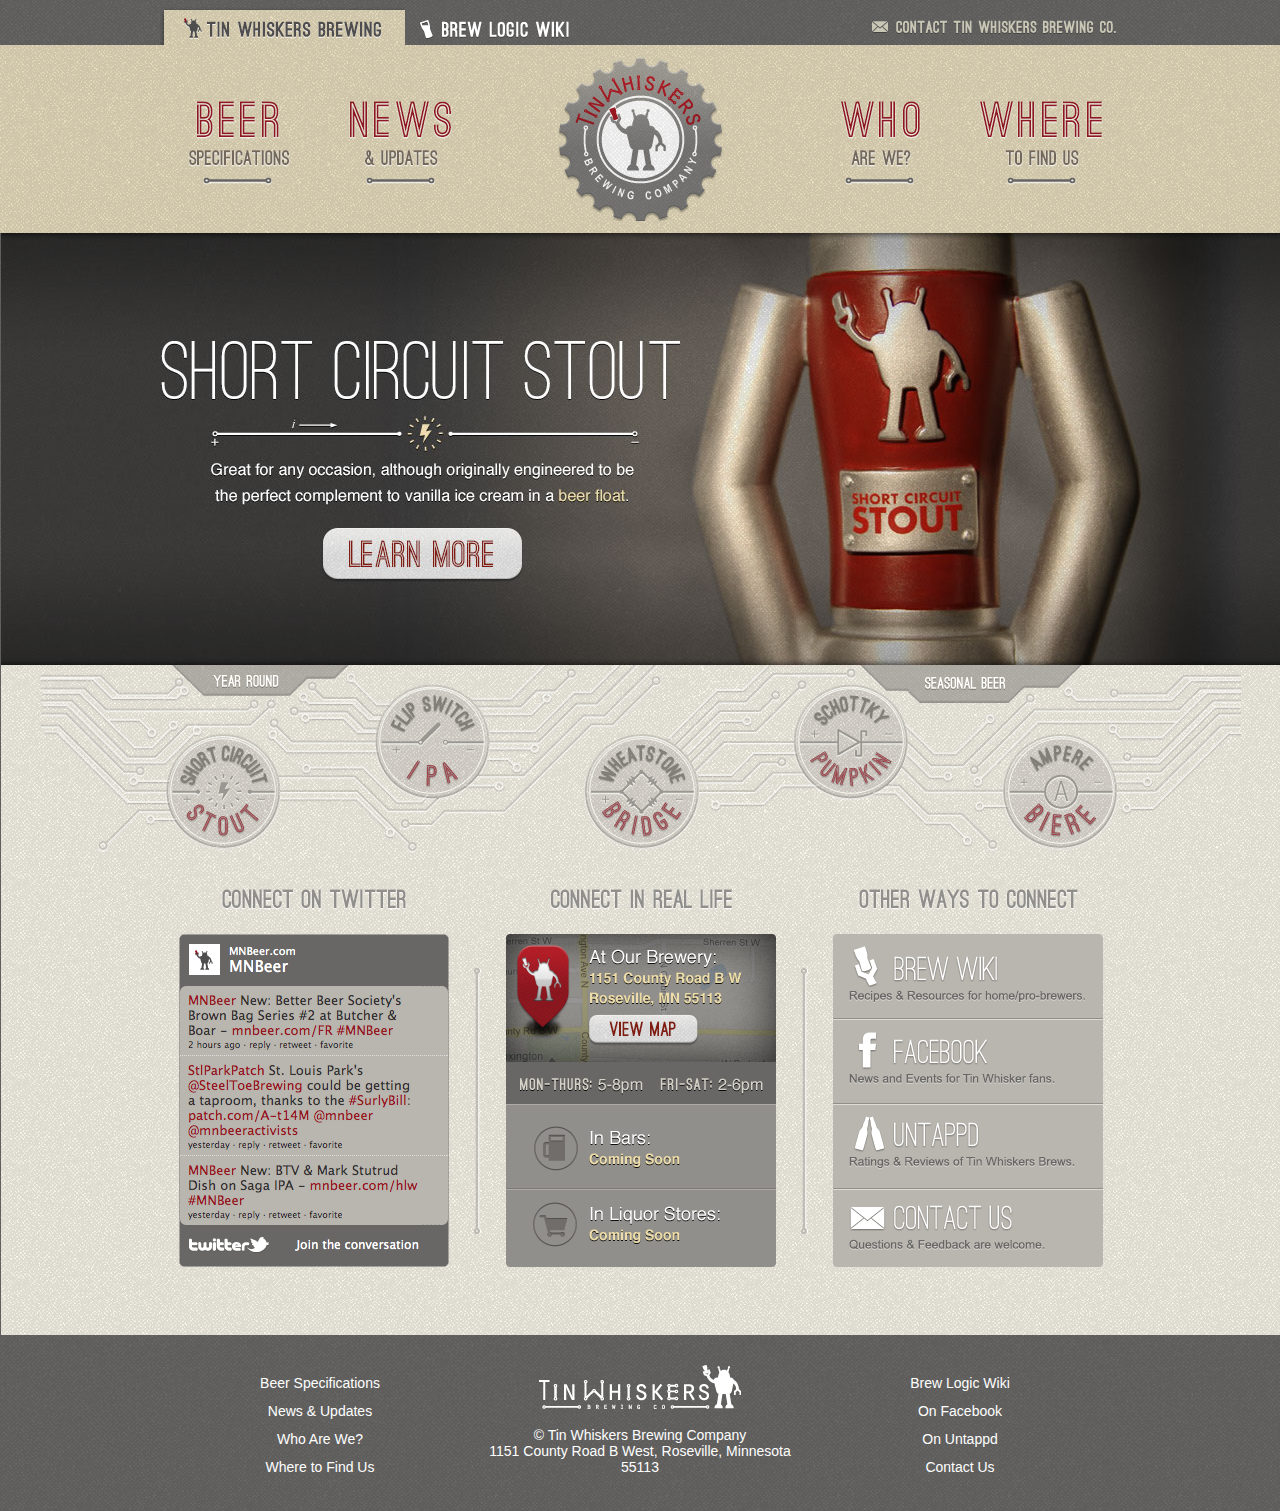
<file: public/main/index.html>
<!doctype html>
<!--[if lt IE 9]><html class="ie"><![endif]-->
<!--[if gte IE 9]><!--><html><!--<![endif]-->

<head>
	<meta charset="utf-8"/>
	<meta http-equiv="X-UA-Compatible" content="IE=edge,chrome=1"/>
	
	<title>Tin Whiskers Brewing Co.</title>
	
	<!-- <script>try{Typekit.load();}catch(e){};TypekitConfig={kitId:"zbh6eqe",scriptTimeout:4000},function(){var a=document.getElementsByTagName("html")[0];a.className+=" wf-loading";var b=setTimeout(function(){a.className=a.className.replace(/(\s|^)wf-loading(\s|$)/g,""),a.className+=" wf-inactive"},TypekitConfig.scriptTimeout),c=document.createElement("script");c.src="//use.typekit.com/"+TypekitConfig.kitId+".js",c.type="text/javascript",c.async="true",c.onload=c.onreadystatechange=function(){var a=this.readyState;if(!a||a=="complete"||a=="loaded"){clearTimeout(b);try{Typekit.load(TypekitConfig)}catch(c){}}};var d=document.getElementsByTagName("script")[0];d.parentNode.insertBefore(c,d)}()</script> -->
	
	<meta name="viewport" content="width=device-width, initial-scale=1"/>
	<link rel="stylesheet" href="fresh.css" type="text/css" media="screen" />
	
	<!--[if lt IE 9]>
		<script src="//html5shim.googlecode.com/svn/trunk/html5.js"></script>
		<![endif]-->
	
	<link rel="apple-touch-icon" sizes="114x114" href="assets/icon.png"/>
	
	<meta name="description" content="Dig responsive design? Hate fluid grids? Try a Frameless grid."/>
</head>

<body lang="en">

	<div id="header">

		<div id="tabs">
			<ul>
				<li id="twb-tab" class="active">
					<a href="#">
						<img src="assets/twb-tab-text-active.png" alt="Tin Whiskers Brewing Co."/>
					</a>
				</li>
				<li>
					<a href="#">
						<img src="assets/blw-tab-text.png" alt="Tin Whiskers Brewing Co."/>
					</a>
				</li>
			</ul>
		</div>

		<div id="contact">
			<a href="#">
				<img src="assets/contact.png" alt="Contact Us" />
			</a>
		</div>

	</div>
	<nav id="primary-nav">
		<ul>
			<li>
				<a href="#">
					<img src="assets/beer-specifications.png" alt="Beer Specifications" />
				</a>
			</li><li>
				<a href="#">
					<img src="assets/news-and-updates.png" alt="News and Updates" />
				</a>
			</li><li id="logo-cog">
				<a href="#">
					<img src="assets/logo-cog.png" alt="Tin Whiskers Brewing" />
				</a>
			</li><li>
				<a href="#">
					<img src="assets/who-are-we.png" alt="Who are we?" />
				</a>
			</li><li>
				<a href="#">
					<img src="assets/where-to-find-us.png" alt="Where to Find Us" />
				</a>
			</li>
		</ul>
	</nav>

	<div id="banner">
		<img src="assets/banner-short-circuit-stout.jpg" alt="Short Circuit Stout"/>
	</div> 

	<div id="lower">

		<div id="beers">
			<img src="assets/beers.png" alt="beers" />
		</div>

		<div id="lower-nav">

			<div class="left">
				<img class="h2" src="assets/connect-on-twitter.png" alt="Connect on Twitter"/>
				<div id="connect-on-twitter">
					<img src="assets/twitter-widget.png" alt="Twitter" />
				</div>
			</div>

			<img class="v-div" src="assets/v-divider.png" alt="" />

			<div class="middle">
				<img class="h2" src="assets/connect-in-real-life.png" alt="Connect in Real Life"/>
				<div id="connect-for-real">
					<img src="assets/at-our-brewery.png" alt="At Our Brewery" />
				</div>
			</div>

			<img class="v-div" src="assets/v-divider.png" alt="" />

			<div class="right">
				<!-- <h2>Other Ways to Connect</h2> -->
				<img class="h2" src="assets/other-ways-to-connect.png" alt="Other Ways to Connect"/>
				<div id="other-ways-to-connect">
					<a href="#"><img src="assets/connect-brew-logic-wiki.png" alt="Brew Logic Wiki" /></a>
					<a href="#"><img src="assets/connect-facebook.png" alt="Facebook" /></a>
					<a href="#"><img src="assets/connect-untappd.png" alt="Untappd" /></a>
					<a href="#"><img src="assets/connect-contact-us.png" alt="Contact Us" /></a>
				</div>
			</div>
		</div>
	</div>

	<footer id="footer">

		<div id="footer-primary-nav">
			<ul>
				<li>
					<a href="#">Beer Specifications</a>
				</li>
				<li>
					<a href="#">News &amp; Updates</a>
				</li>
				<li>
					<a href="#">Who Are We?</a>
				</li>
				<li>
					<a href="#">Where to Find Us</a>
				</li>
			</ul>
		</div>
		<div id="footer-contact">
			<img src="assets/tin-whiskers-logo-footer.png" alt="Tin Whiskers Brewing Co." />
			<p>&copy; Tin Whiskers Brewing Company</p>
			<p>1151 County Road B West, Roseville, Minnesota 55113</p>
		</div>

		<div id="footer-secondary-nav">
			<ul>
				<li>
					<a href="#">Brew Logic Wiki</a>
				</li>
				<li>
					<a href="#">On Facebook</a>
				</li>
				<li>
					<a href="#">On Untappd</a>
				</li>
				<li>
					<a href="#">Contact Us</a>
				</li>
			</ul>
		</div>
		
	</footer>
	
</body>

</html>
</file>
<file: public/main/fresh.css>
/*
	Frameless			<http://framelessgrid.com/>
	by Joni Korpi 		<http://jonikorpi.com/>
	licensed under CC0	<http://creativecommons.org/publicdomain/zero/1.0/>
*/
/*
	Margin, padding, and border resets
	except for form elements
*/
body, div,
h1, h2, h3, h4, h5, h6,
p, blockquote, pre, dl, dt, dd, ol, ul, li,
fieldset, form, label, legend, th, td,
article, aside, figure, footer, header, hgroup, menu, nav, section {
  margin: 0;
  padding: 0;
  border: 0; }

/*
	Consistency fixes
	adopted from http://necolas.github.com/normalize.css/
*/
article, aside, details, figcaption, figure,
footer, header, hgroup, nav, section, audio, canvas, video {
  display: block; }

html {
  height: 100%;
  -webkit-text-size-adjust: 100%;
  -ms-text-size-adjust: 100%; }

body {
  min-height: 100%;
  font-size: 100%; }

sub, sup {
  font-size: 75%;
  line-height: 0;
  position: relative;
  vertical-align: baseline; }

sup {
  top: -0.5em; }

sub {
  bottom: -0.25em; }

pre {
  white-space: pre;
  white-space: pre-wrap;
  word-wrap: break-word; }

b, strong {
  font-weight: bold; }

abbr[title] {
  border-bottom: 1px dotted; }

table {
  border-collapse: collapse;
  border-spacing: 0; }

a {
  color: white;
  text-decoration: none; }

a img, img {
  -ms-interpolation-mode: bicubic;
  border: 0; }

input, textarea, button, select {
  margin: 0;
  font-size: 100%;
  line-height: normal;
  vertical-align: baseline; }

button,
html input[type="button"],
input[type="reset"],
input[type="submit"] {
  cursor: pointer;
  -webkit-appearance: button; }

input[type="checkbox"],
input[type="radio"] {
  -webkit-box-sizing: border-box;
  -moz-box-sizing: border-box;
  -o-box-sizing: border-box;
  -ms-box-sizing: border-box;
  box-sizing: border-box; }

textarea {
  overflow: auto; }

/*
	These are easy to forget
*/
::selection {
  background: red;
  color: white; }

::-moz-selection {
  background: red;
  color: white; }

img::selection {
  background: transparent; }

img::-moz-selection {
  background: transparent; }

body {
  -webkit-tap-highlight-color: rgba(255, 0, 0, 0.62); }

/*
	Style overrides for IE6-8
	http://jonikorpi.com/leaving-old-IE-behind/
*/
/*
	An easy way to zoom your entire layout in or out (as long as it's set in ems).
	Just change the media queries to activate them.
	Assuming your base font-size is 16:
	- the first one zooms out by a factor of (16-2)/16 = 0.875
	- the second one zooms in by a factor of (16+2)/16 = 1.125  
*/
@media screen and (max-width: 1px) {
  body {
    font-size: 0.857em; } }
@media screen and (max-width: 1px) {
  body {
    font-size: 1.143em; } }
div.clear {
  clear: both !important;
  height: 0px !important;
  float: none !important; }

body > div, body > header {
  width: 100%;
  margin-left: 1px;
  margin-right: 1px; }

div {
  /* display: inline-block; */ }

@font-face {
  font-family: 'Ostrich Sans';
  font-style: normal;
  font-weight: 200;
  src: url("/tw/assets/fonts/ostrich-regular-webfont.woff"); }

@font-face {
  font-family: 'Ostrich Sans Black';
  font-style: normal;
  font-weight: 200;
  src: url("/tw/assets/fonts/ostrich-black-webfont.woff"); }

@font-face {
  font-family: 'Ostrich Sans Light';
  font-style: normal;
  font-weight: 200;
  src: url("/tw/assets/fonts/ostrich-light-webfont.woff"); }

body {
  background-image: url("assets/background-slate.png");
  text-align: center;
  font-size: 0;
  color: white;
  font-family: "Helvetica", Arial, sans-serif; }

#header {
  display: inline-block;
  /* width: ($cols * ($column + $gutter) - $gutter) / $em; */
  width: 960px; }
  #header #tabs {
    float: left; }
    #header #tabs ul {
      display: inline-block; }
      #header #tabs ul li {
        list-style: none;
        display: inline-block; }
    #header #tabs ul {
      height: 45px;
      display: table; }
      #header #tabs ul li {
        text-align: center;
        vertical-align: bottom;
        display: table-cell;
        padding-left: 15px;
        padding-bottom: 6px; }
      #header #tabs ul li:first-child {
        padding-left: 0; }
      #header #tabs ul li#twb-tab {
        width: 245px;
        height: 100%; }
      #header #tabs ul li#twb-tab.active {
        background-image: url("assets/twb-tab-active.png"); }
  #header #contact {
    float: right;
    text-align: right; }

#primary-nav {
  background-image: url("assets/background-sand.png");
  padding: 12px 0 12px; }
  #primary-nav ul {
    display: inline-block; }
    #primary-nav ul li {
      list-style: none;
      display: inline-block; }
  #primary-nav ul {
    /* width: ($cols * ($column + $gutter) - $gutter) / $em; */
    width: 960px; }
    #primary-nav ul li {
      /* width: ($cols * ($column + $gutter) - $gutter) / $em; */
      width: 160px; }
    #primary-nav ul li#logo-cog {
      /* width: ($cols * ($column + $gutter) - $gutter) / $em; */
      width: 320px; }

#banner {
  background-image: url("assets/background-granite.png"); }

#beers {
  padding-bottom: 24px; }

#lower {
  padding-bottom: 68px;
  background-image: url("assets/background-shale.png"); }
  #lower div {
    display: inline-block; }
  #lower h2 {
    font-weight: 200;
    font-size: 25px;
    font-family: 'Ostrich Sans', sans-serif;
    color: #918f8b;
    padding-bottom: 24px; }
  #lower img.h2 {
    padding-bottom: 24px; }
  #lower img.v-div {
    padding-bottom: 32px; }
  #lower #lower-nav {
    text-align: center; }
    #lower #lower-nav .left, #lower #lower-nav .middle, #lower #lower-nav .right {
      /* width: ($cols * ($column + $gutter) - $gutter) / $em; */
      width: 320px; }

#footer {
  padding: 30px 0 30px; }
  #footer img {
    padding-bottom: 15px; }
  #footer div {
    /* width: ($cols * ($column + $gutter) - $gutter) / $em; */
    width: 320px;
    display: inline-block;
    font-size: 14px; }
  #footer li {
    list-style: none;
    padding: 6px; }
</file>
